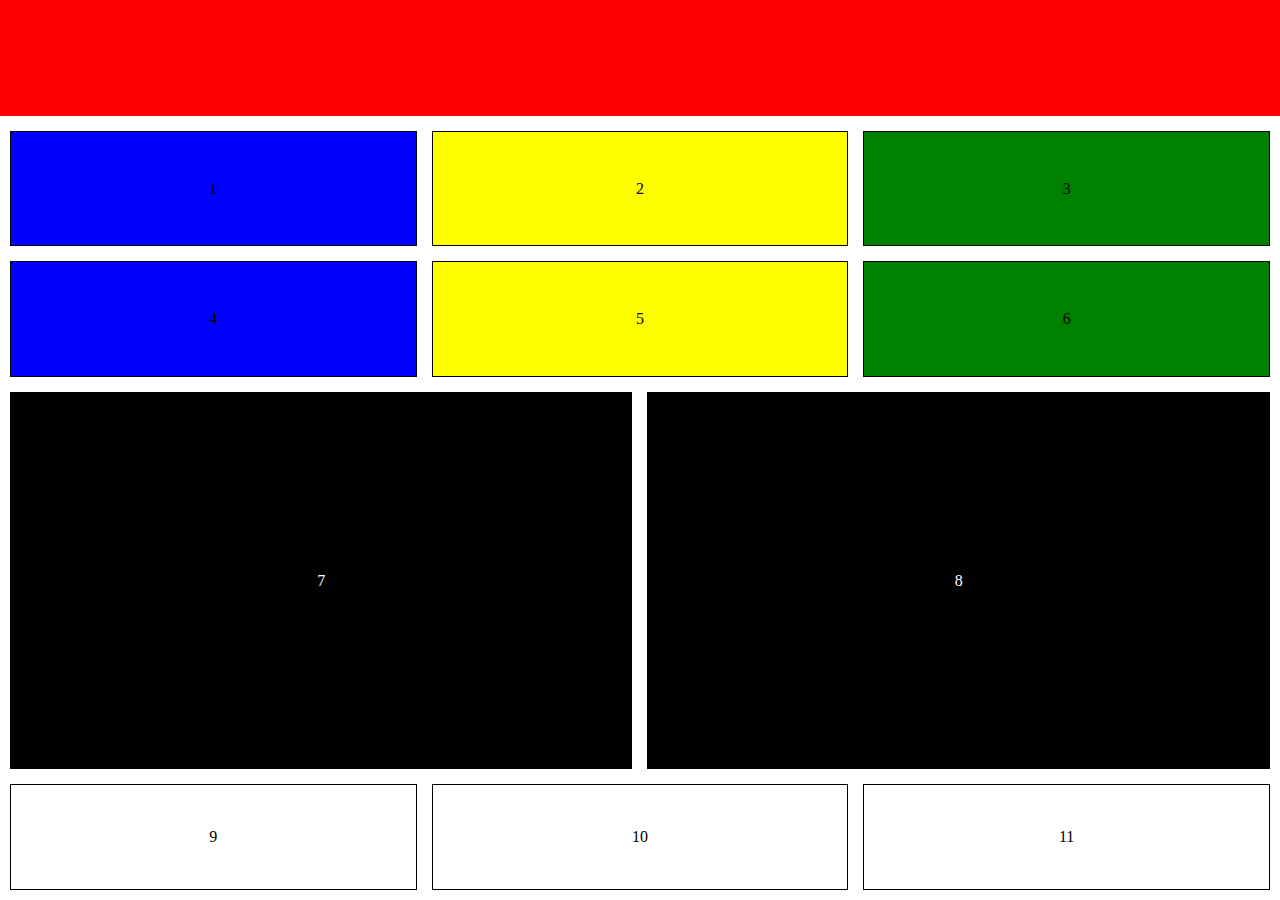
<file: Módulo 1 - Fundamentos de Desenvolvimento Web/semana3/dia2-aula10/index.html>
<!DOCTYPE html>
<html lang="en">

<head>
    <meta charset="UTF-8">
    <meta name="viewport" content="width=device-width, initial-scale=1.0">
    <meta http-equiv="X-UA-Compatible" content="ie=edge">
    <link href="index.css" type="text/css" rel="stylesheet">
    <title>Document</title>
</head>

<body>
    <div id="main-container">
        <div id="first-block"></div>
        <div class="blue-block">1</div>
        <div class="yellow-block">2</div>
        <div class="green-block">3</div>
        <div class="blue-block">4</div>
        <div class="yellow-block">5</div>
        <div class="green-block">6</div>
        <div id="middle-container">
            <div class="black-block">7</div>
            <div class="black-block">8</div>
        </div>
        <div class="white-block">9</div>
        <div class="white-block">10</div>
        <div class="white-block">11</div>
    </div>
</body>

</html>
</file>
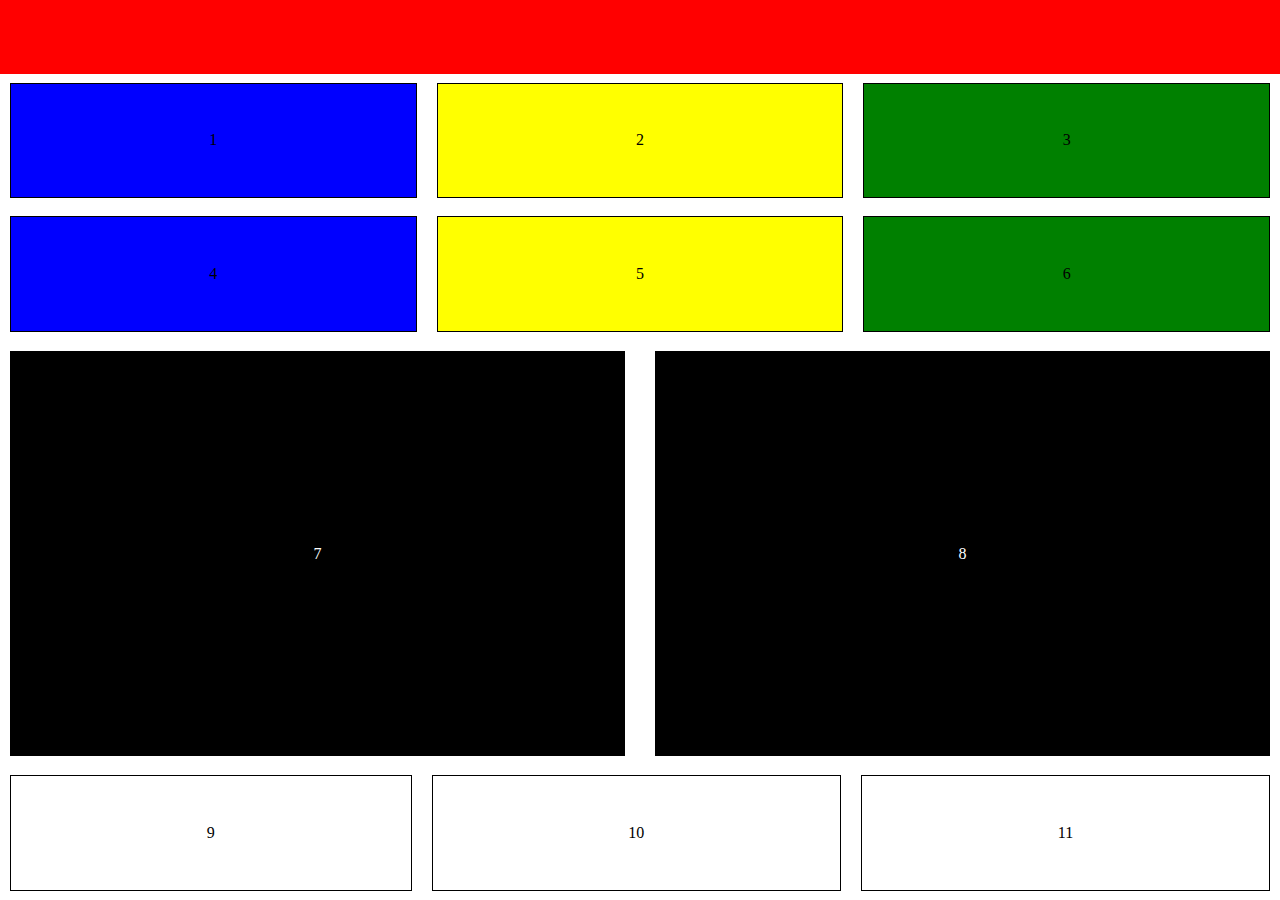
<file: Módulo 1 - Fundamentos de Desenvolvimento Web/semana3/dia2-aula10/flexbox/index.html>
<!DOCTYPE html>
<html lang="en">

<head>
    <meta charset="UTF-8">
    <meta name="viewport" content="width=device-width, initial-scale=1.0">
    <meta http-equiv="X-UA-Compatible" content="ie=edge">
    <link href="index.css" type="text/css" rel="stylesheet">
    <title>Document</title>
</head>

<body>
    <div id="main-container">
        <div id="first-block"></div>
        <div class="three-blocks-container">
            <div>
                <div class="blue-block">1</div>
                <div class="yellow-block">2</div>
            </div>
            <div class="green-block">3</div>
        </div>
        <div class="three-blocks-container">
            <div>
                <div class="blue-block">4</div>
                <div class="yellow-block">5</div>
            </div>
            <div class="green-block">6</div>
        </div>

        <div id="middle-container">
            <div class="black-block">7</div>
            <div class="black-block">8</div>
        </div>
        <div class="three-blocks-container">
            <div>
                <div class="white-block">9</div>
                <div class="white-block">10</div>
            </div>
            <div class="white-block">11</div>
        </div>
    </div>
</body>

</html>
</file>
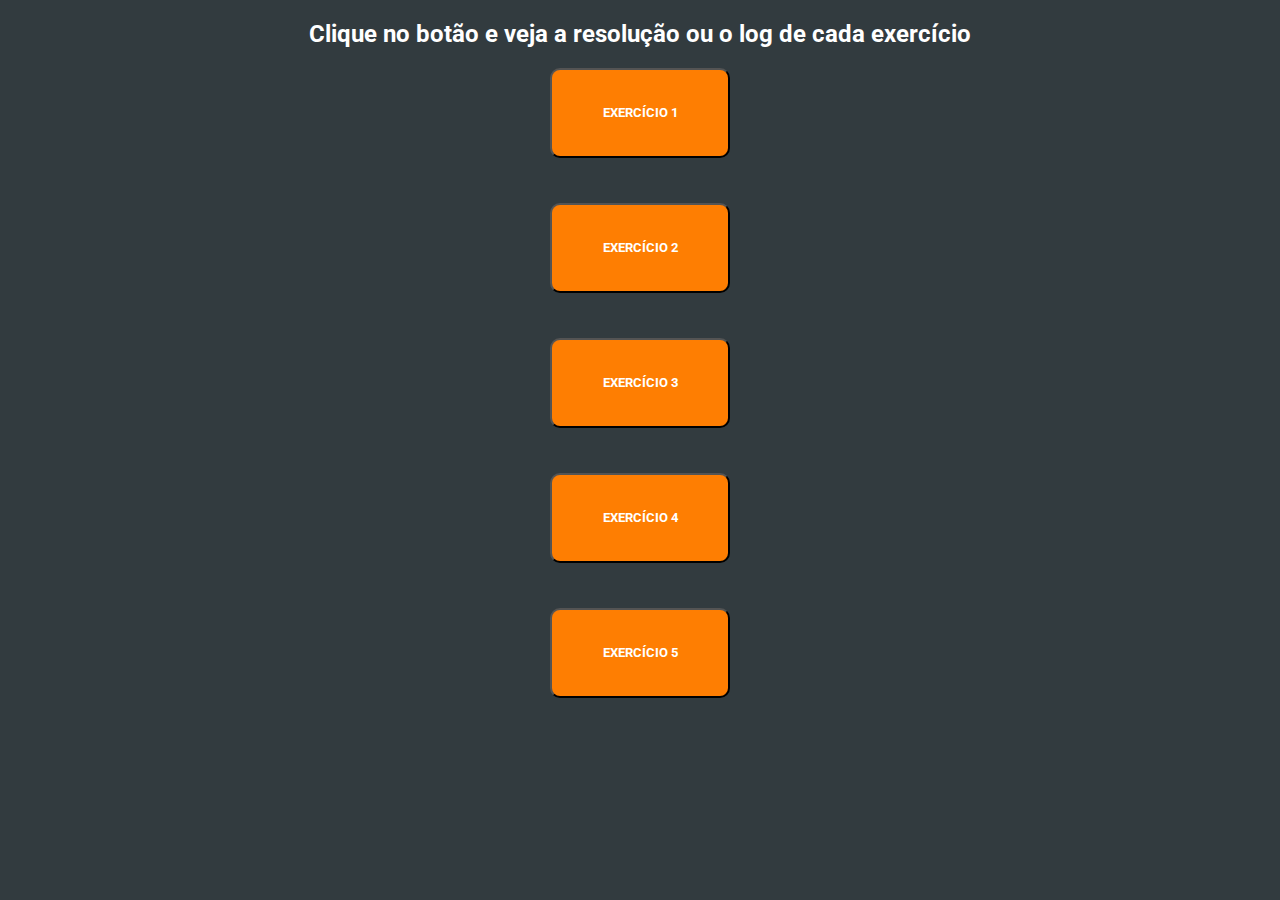
<file: Módulo 1 - Fundamentos de Desenvolvimento Web/semana4/dia1-aula12/exercicios-js/index.html>
<!DOCTYPE html>
<html lang="en">

<head>
    <meta charset="UTF-8">
    <meta name="viewport" content="width=device-width, initial-scale=1.0">
    <meta http-equiv="X-UA-Compatible" content="ie=edge">
    <script defer src="index.js"></script>
    <link rel="stylesheet" type="text/css" href="index.css">
    <link href="https://fonts.googleapis.com/css?family=Roboto&display=swap" rel="stylesheet">
    <title>Document</title>
</head>

<body>
    <div>
        <h2> Clique no botão e veja a resolução ou o log de cada exercício</h2>
        <section>
            <button onclick="exercicio1()">EXERCÍCIO 1</button>
            <button onclick="exercicio2()">EXERCÍCIO 2</button>
            <button onclick="exercicio3()">EXERCÍCIO 3</button>
            <button onclick="exercicio4()">EXERCÍCIO 4</button>
            <button onclick="exercicio5()">EXERCÍCIO 5</button>
        </section>
    </div>

</body>

</html>
</file>
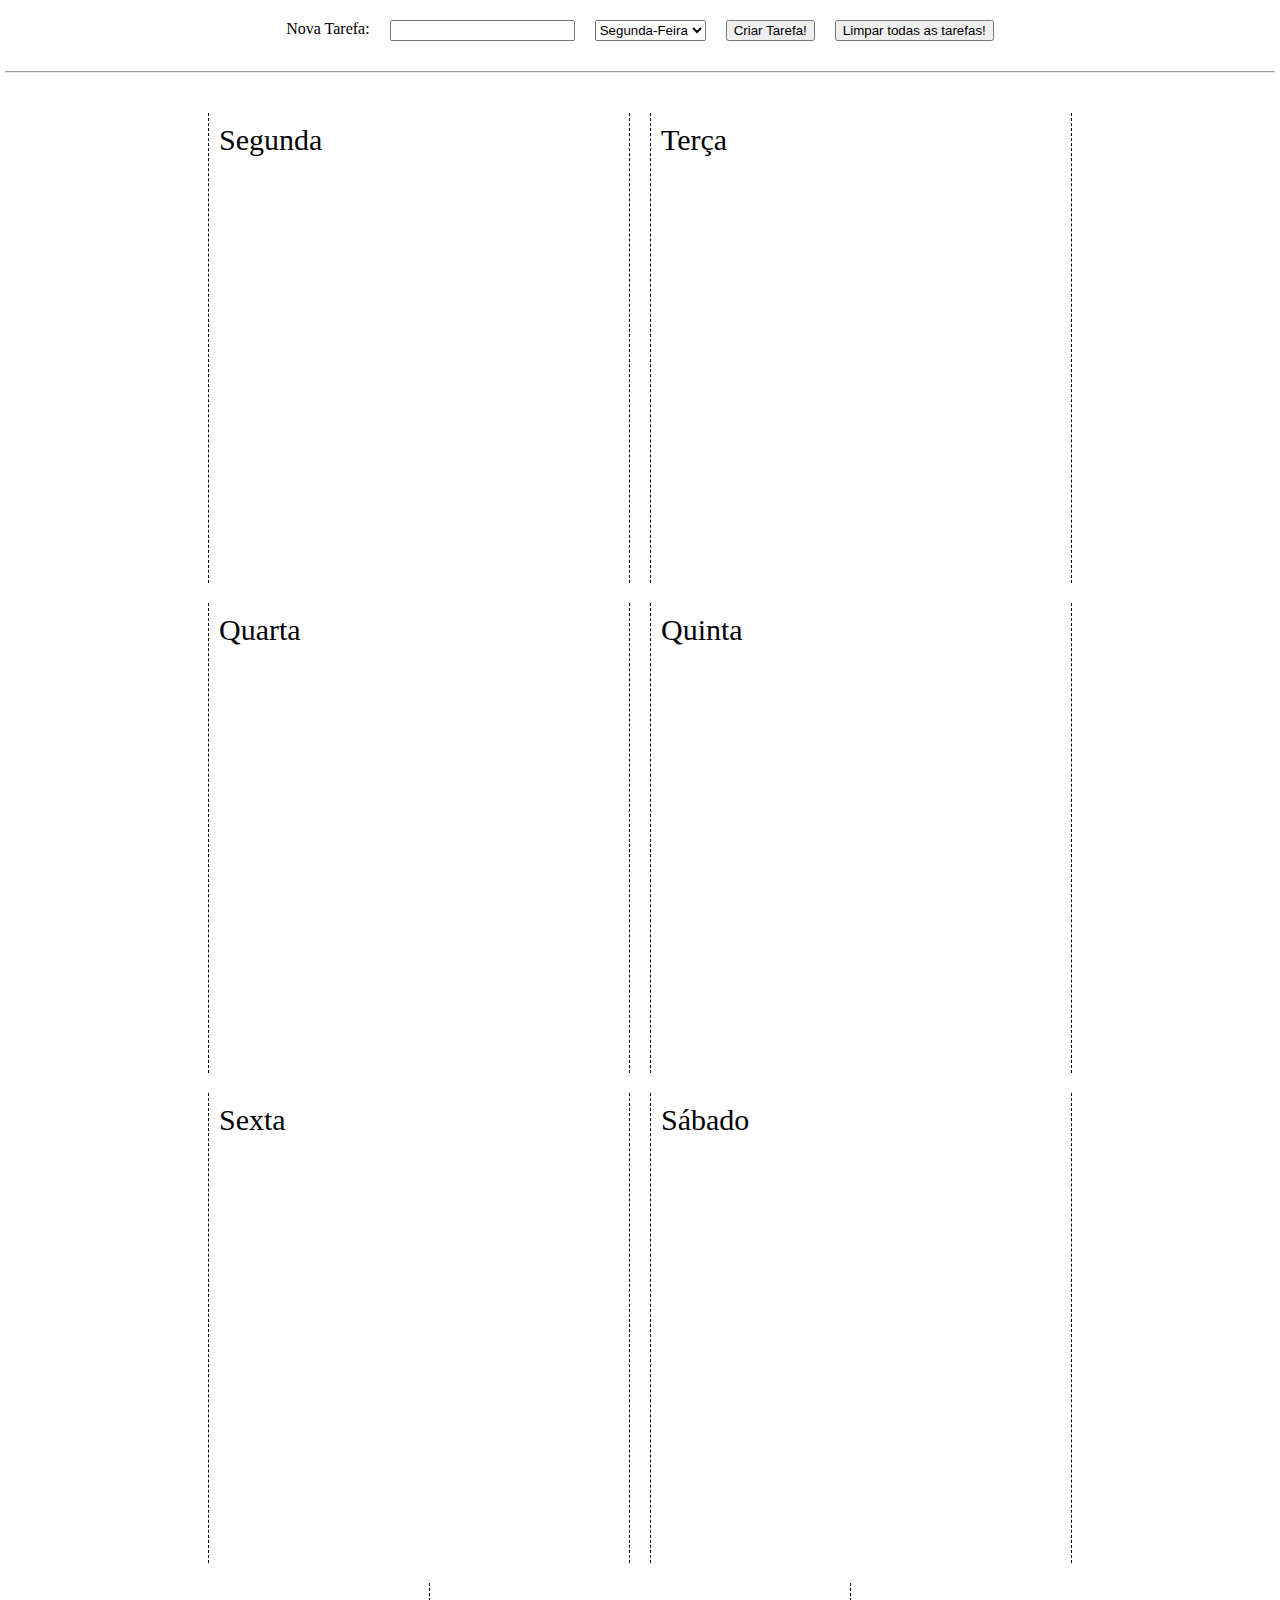
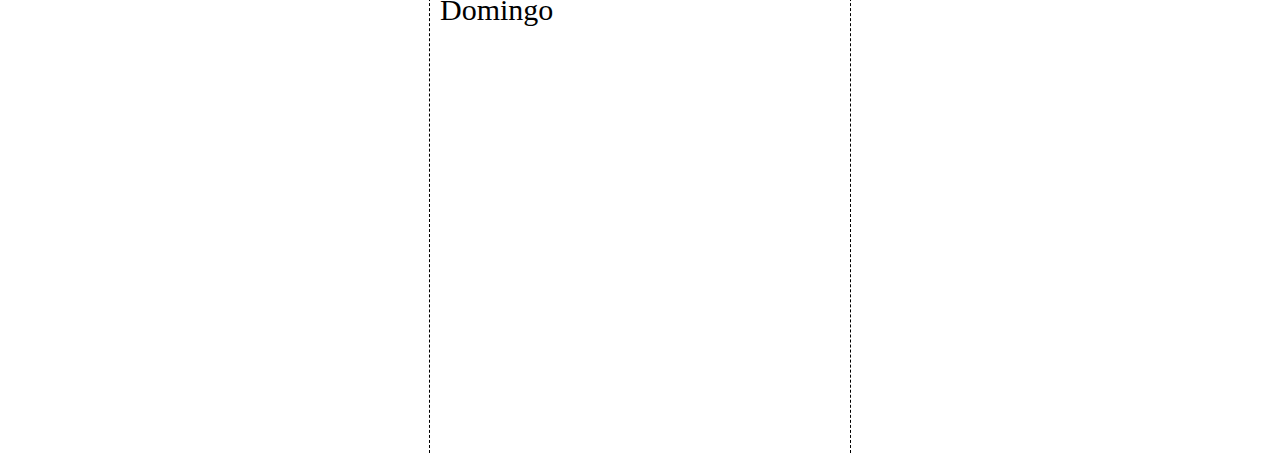
<file: Módulo 1 - Fundamentos de Desenvolvimento Web/semana4/dia1-aula12/planner/index.html>
<!DOCTYPE html>
<html lang="en">

<head>
    <meta charset="UTF-8">
    <meta name="viewport" content="width=device-width, initial-scale=1.0">
    <meta http-equiv="X-UA-Compatible" content="ie=edge">
    <title>Planner</title>
    <link rel="stylesheet" type="text/css" href="index.css">
    <script refer src="index.js"></script>
</head>

<body>
    <div class="container">
        <label for="nova-task">Nova Tarefa:</label>
        <input type="text" name="novaTask" id="novaTask" onkeyup="checaTecla(event)">
        <select name="diaDaSemana" id="diaDaSemana">
            <option value="segunda">Segunda-Feira</option>
            <option value="terca">Terça-Feira</option>
            <option value="quarta">Quarta-Feira</option>
            <option value="quinta">Quinta-Feira</option>
            <option value="sexta">Sexta-Feira</option>
            <option value="sabado">Sábado</option>
            <option value="domingo">Domingo</option>
        </select>
        <button onclick="criarTarefa();">Criar Tarefa!</button>
        <button onclick="apagaTodasAsTarefas();">Limpar todas as tarefas!</button>
    </div>
    <hr>
    <main>
        <div id="segunda">
            Segunda
            <ul class="content"></ul>
        </div>
        <div id="terca">
            Terça
            <ul class="content"></ul>
        </div>
        <div id="quarta">
            Quarta
            <ul class="content"></ul>
        </div>
        <div id="quinta">
            Quinta
            <ul class="content"></ul>
        </div>
        <div id="sexta">
            Sexta
            <ul class="content"></ul>
        </div>
        <div id="sabado">
            Sábado
            <ul class="content"></ul>
        </div>
        <div id="domingo">
            Domingo
            <ul class="content"></ul>
        </div>
    </main>

</body>

</html>
</file>
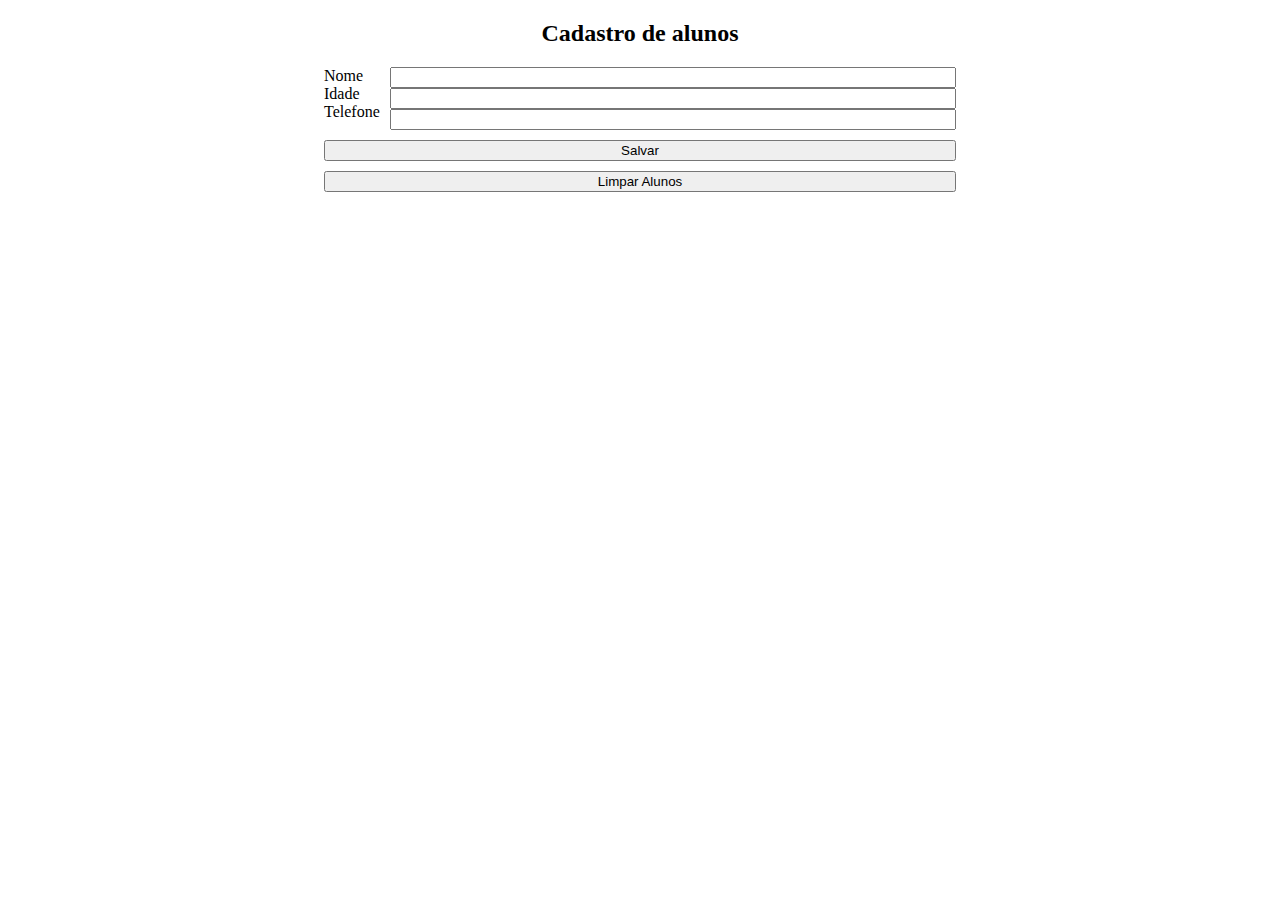
<file: Módulo 1 - Fundamentos de Desenvolvimento Web/semana4/dia2-aula13/cadastro-alunos/index.html>
<!DOCTYPE html>
<html lang="en">

<head>
    <meta charset="UTF-8">
    <meta name="viewport" content="width=device-width, initial-scale=1.0">
    <meta http-equiv="X-UA-Compatible" content="ie=edge">
    <link rel="stylesheet" type="text/css" href="index.css">
    <script defer src="index.js"></script>
    <title>Document</title>
</head>

<body>

    <div id="main-container">
        <h2>Cadastro de alunos</h2>
        <form>
            <section id="input-section">
                <section>
                    <label for="nome">Nome</label>
                    <label for="idade">Idade</label>
                    <label for="tel">Telefone</label>
                </section>
                <section>
                    <input id="nome" type="text">
                    <input id="idade" type="number">
                    <input id="tel" type="number">
                </section>
            </section>
        </form>
        <button onclick="cliqueEmEnviar()"> Salvar </button>
        <button onclick="limparAlunos()"> Limpar Alunos </button>
        <div id="lista-alunos">
        </div>


    </div>
</body>

</html>
</file>
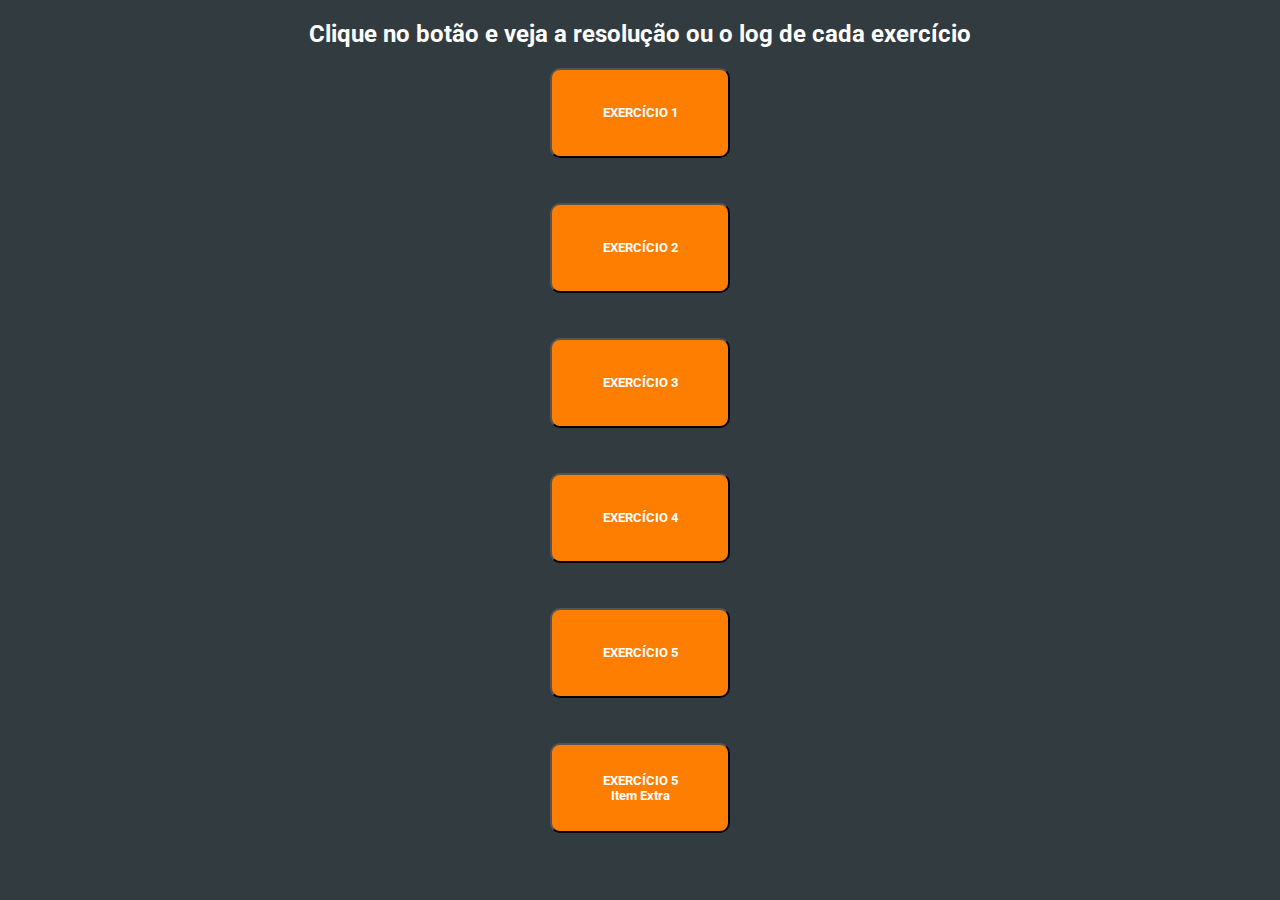
<file: Módulo 1 - Fundamentos de Desenvolvimento Web/semana4/dia3-aula14/exercicios-js/index.html>
<!DOCTYPE html>
<html lang="en">

<head>
    <meta charset="UTF-8">
    <meta name="viewport" content="width=device-width, initial-scale=1.0">
    <meta http-equiv="X-UA-Compatible" content="ie=edge">
    <script src="index.js"></script>
    <link rel="stylesheet" type="text/css" href="index.css">
    <link href="https://fonts.googleapis.com/css?family=Roboto&display=swap" rel="stylesheet">
    <title>Document</title>
</head>

<body>
    <div>
        <h2> Clique no botão e veja a resolução ou o log de cada exercício</h2>
        <section>
            <button onclick="exercicio1()">EXERCÍCIO 1</button>
            <button onclick="exercicio2()">EXERCÍCIO 2</button>
            <button onclick="exercicio3()">EXERCÍCIO 3</button>
            <button onclick="exercicio4()">EXERCÍCIO 4</button>
            <button onclick="exercicio5()">EXERCÍCIO 5</button>
            <button onclick="exercicio5Extra()">EXERCÍCIO 5 <br> Item Extra</button>
        </section>
    </div>

</body>

</html>
</file>
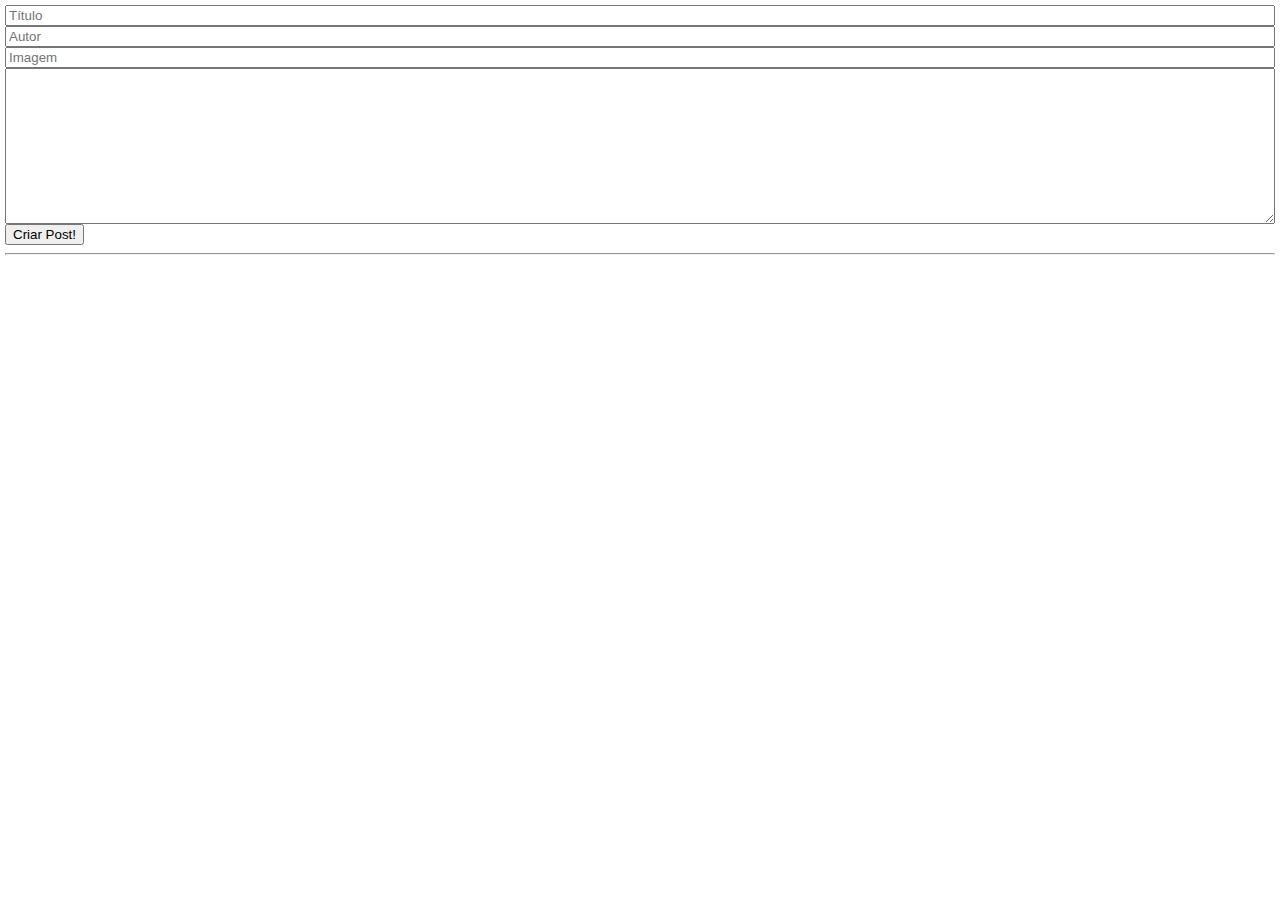
<file: Módulo 1 - Fundamentos de Desenvolvimento Web/semana4/dia3-aula14/posts-simples-js-puro/index.html>
<!DOCTYPE html>
<html lang="en">

<head>
    <meta charset="UTF-8">
    <meta name="viewport" content="width=device-width, initial-scale=1.0">
    <meta http-equiv="X-UA-Compatible" content="ie=edge">
    <title>Resolução Exercício da Tarde - Classes</title>
    <script defer src="index.js"></script>
    <link rel="stylesheet" type="text/css" href="index.css">
</head>

<body>
    <section id="formulario">
        <section id="input-container">
            <input type="text" id="titulo" placeholder="Título">
            <input type="text" id="autor" placeholder="Autor">
            <input type="text" id="image" placeholder="Imagem">
            <textarea id="conteudo-post" cols="30" rows="10"></textarea>
        </section>
        <button id="botao-cria-post" onclick="criarPost()">Criar Post!</button>
    </section>
    <hr>
    <section id="posts">

    </section>
</body>

</html>
</file>
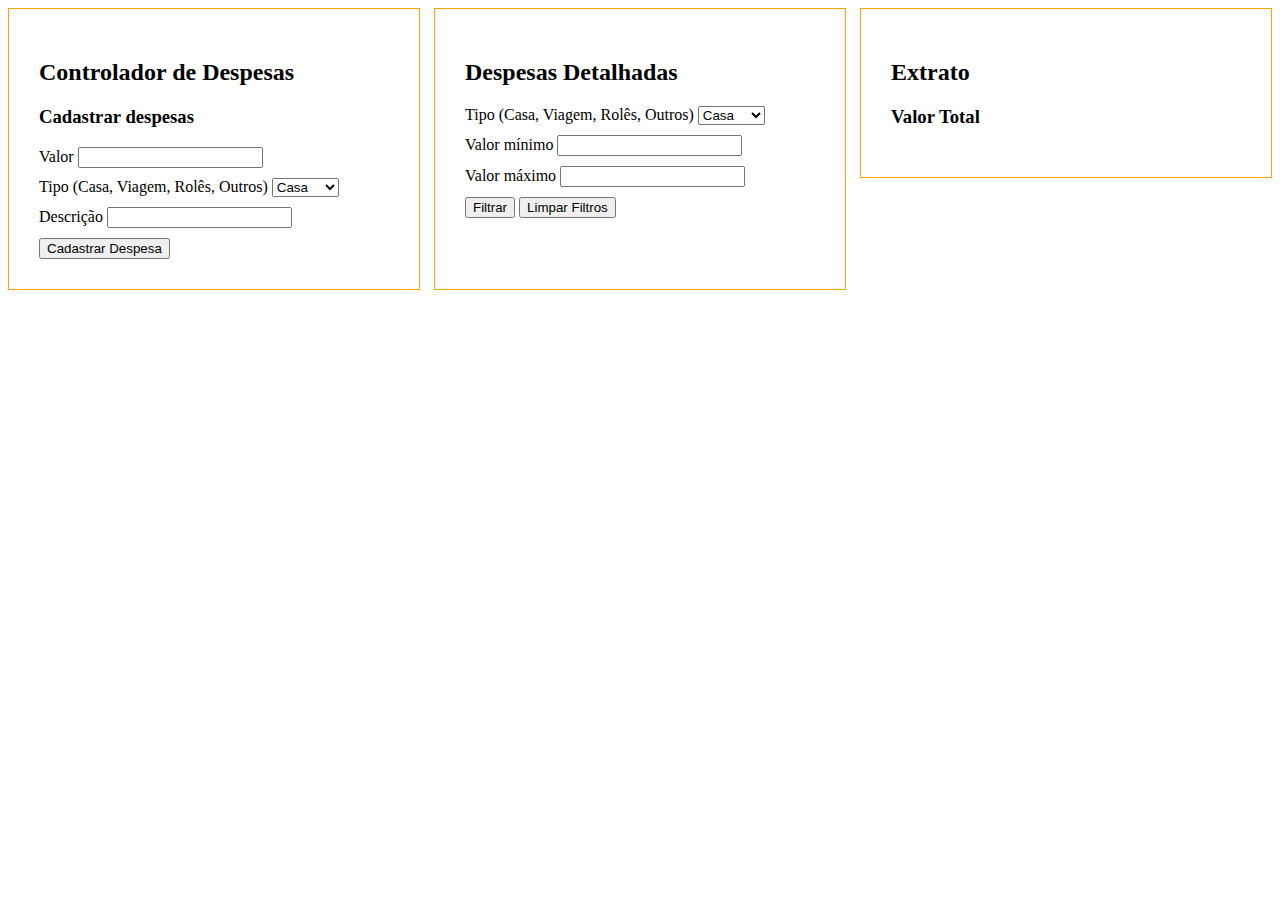
<file: Módulo 1 - Fundamentos de Desenvolvimento Web/semana4/dia4-aula15/controlador-de-despesas/index.html>
<!DOCTYPE html>
<html lang="en">

<head>
    <meta charset="UTF-8">
    <meta name="viewport" content="width=device-width, initial-scale=1.0">
    <meta http-equiv="X-UA-Compatible" content="ie=edge">
    <link rel="stylesheet" type="text/css" href="index.css">
    <script src="index.js" defer></script>
    <title>Document</title>
</head>

<body>

    <main>
        <section id="cadastrar-despesa">
            <h2>Controlador de Despesas</h2>
            <h3>Cadastrar despesas</h3>
            <div>
                <label for="valor">Valor</label>
                <input type="number" id="input-valor">
            </div>
            <div>
                <label for="tipo">Tipo (Casa, Viagem, Rolês, Outros)</label>
                <select id="input-tipo">
									<option value="Casa">Casa</option>
									<option value="Viagem">Viagem</option>
									<option value="Role">Rolês</option>
									<option value="Outro">Outros</option>
								</select>
            </div>
            <div>
                <label for="descricao">Descrição</label>
                <input id="input-descricao">
            </div>
            <button onclick="cadastrar()">Cadastrar Despesa</button>
        </section>
        <section id="despesas-detalhadas">
            <h2>Despesas Detalhadas</h2>
            <div>
                <label for="filtro-tipo">Tipo (Casa, Viagem, Rolês, Outros)</label>
                <select id="filtro-tipo">
									<option value="Casa">Casa</option>
									<option value="Viagem">Viagem</option>
									<option value="Role">Rolês</option>
									<option value="Outro">Outros</option>
								</select>
            </div>
            <div>
                <label for="filtro-valor-minimo">Valor mínimo</label>
                <input type="number" id="filtro-valor-minimo">
            </div>
            <div>
                <label for="filtro-valor-maximo">Valor máximo</label>
                <input type="number" id="filtro-valor-maximo">
            </div>
            <button onclick="filtrar()">Filtrar</button>
            <button onclick="limparFiltros()">Limpar Filtros</button>
            <div id="container-de-despesas">

            </div>
        </section>
        <section id="extrato">
            <h2>Extrato</h2>
            <h3 id="valor-total">Valor Total</h3>
            <div id="container-do-extrato">

            </div>
        </section>
    </main>

</body>

</html>
</file>
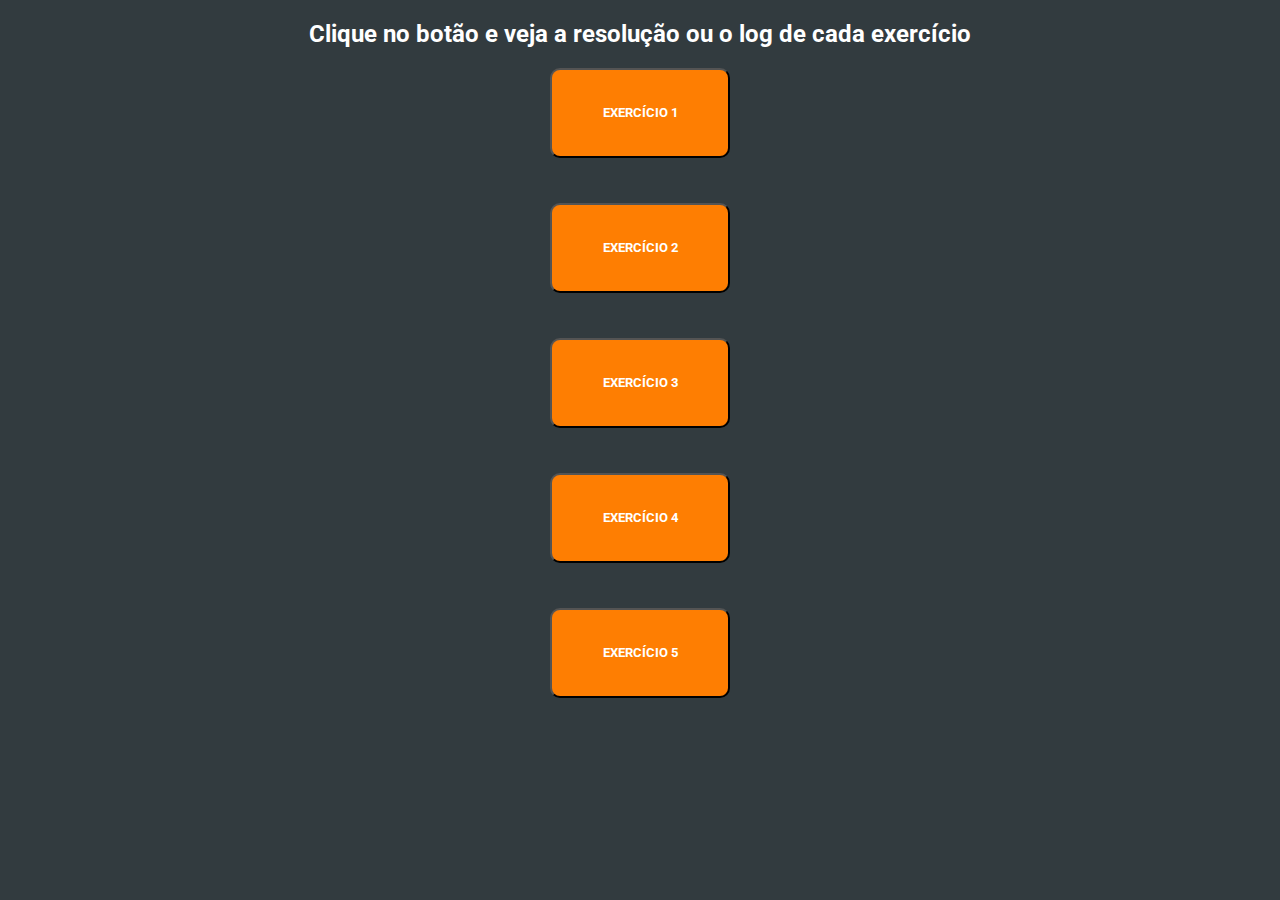
<file: Módulo 1 - Fundamentos de Desenvolvimento Web/semana4/dia4-aula15/exercicios-js/index.html>
<!DOCTYPE html>
<html lang="en">

<head>
    <meta charset="UTF-8">
    <meta name="viewport" content="width=device-width, initial-scale=1.0">
    <meta http-equiv="X-UA-Compatible" content="ie=edge">
    <script src="index.js"></script>
    <link rel="stylesheet" type="text/css" href="index.css">
    <link href="https://fonts.googleapis.com/css?family=Roboto&display=swap" rel="stylesheet">
    <title>Document</title>
</head>

<body>
    <div>
        <h2> Clique no botão e veja a resolução ou o log de cada exercício</h2>
        <section>
            <button onclick="exercicio1()">EXERCÍCIO 1</button>
            <button onclick="exercicio2()">EXERCÍCIO 2</button>
            <button onclick="exercicio3()">EXERCÍCIO 3</button>
            <button onclick="exercicio4()">EXERCÍCIO 4</button>
            <button onclick="exercicio5()">EXERCÍCIO 5</button>
        </section>
    </div>

</body>

</html>
</file>
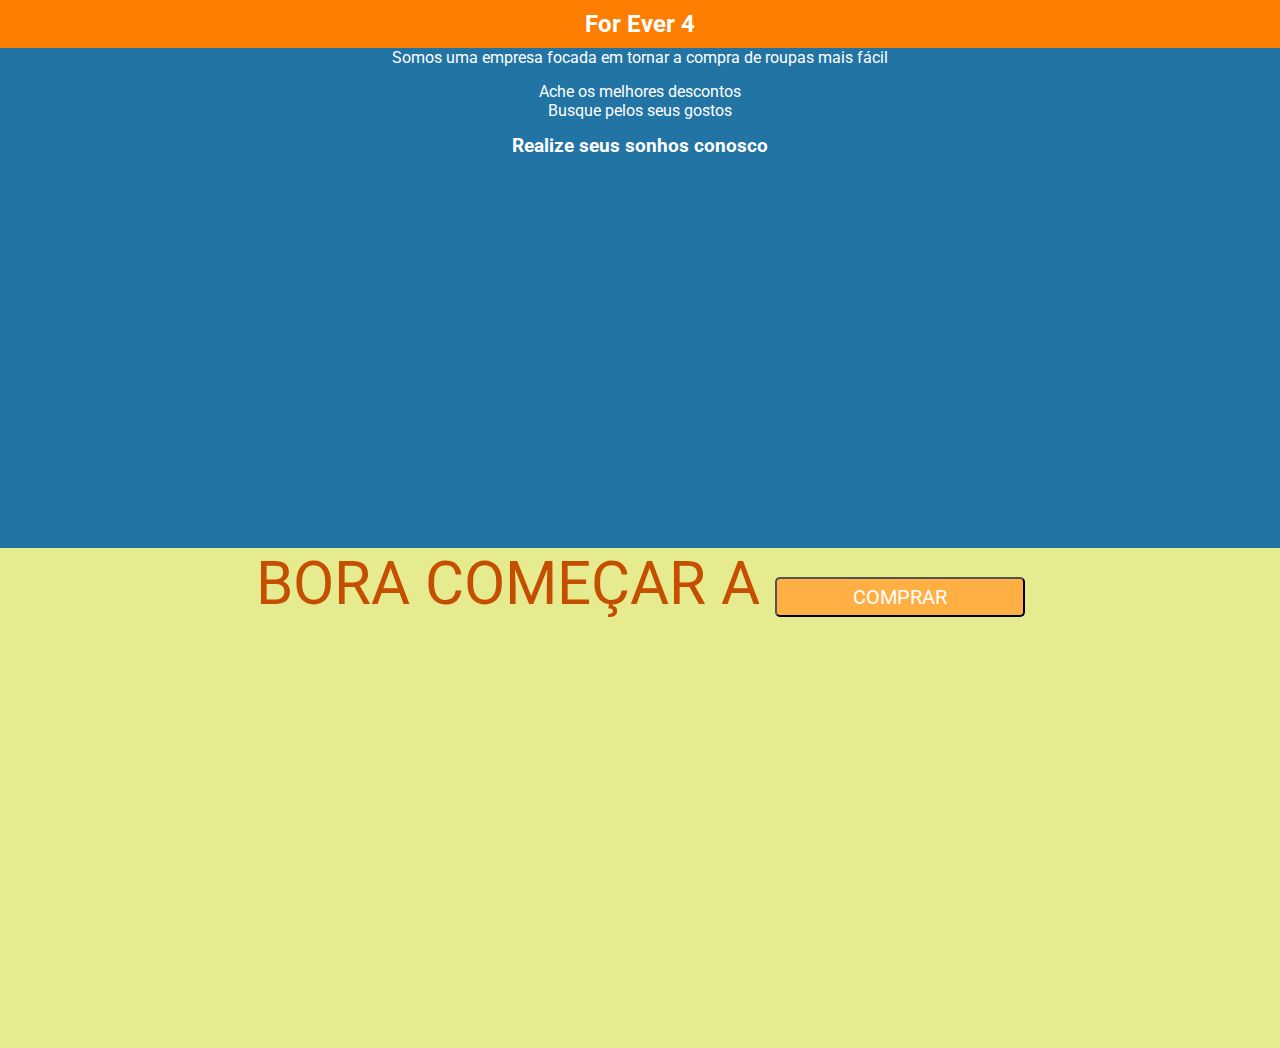
<file: Módulo 1 - Fundamentos de Desenvolvimento Web/semana2/dia4-aula8/home.html>
<!DOCTYPE html>
<html lang="en">

<head>
    <meta charset="UTF-8">
    <meta name="viewport" content="width=device-width, initial-scale=1.0">
    <meta http-equiv="X-UA-Compatible" content="ie=edge">
    <link rel="stylesheet" type="text/css" href="index.css">
    <link href="https://fonts.googleapis.com/css?family=Roboto&display=swap" rel="stylesheet">
    <title>For Ever 4</title>
</head>

<body>
    <h2>For Ever 4</h2>
    <div>
        <div class="container" id="container-de-descricao">
            <p> Somos uma empresa focada em tornar a compra de roupas mais fácil </p>
            <ol>
                <li> Ache os melhores descontos </li>
                <li> Busque pelos seus gostos</li>
            </ol>
            <h3> Realize seus sonhos conosco</h3>
        </div>

        <div class="container" id="container-para-comprar">
            <p> BORA COMEÇAR A </p>
            <a href="comprar.html"><button class="botao-amarelo" > COMPRAR </button></a>
        </div>
    </div>
</body>
</body>

</html>
</file>
<file: Módulo 1 - Fundamentos de Desenvolvimento Web/semana3/dia2-aula10/index.css>
body {
    width: 100vw;
    height: 100vh;
    padding: 0;
    margin: 0;
}

div {
    display: grid;
    align-items: center;
    justify-items: center;
    border: 1px solid black;
    row-gap: 15px;
    column-gap: 15px;
}

#main-container {
    height: 100%;
    display: grid;
    grid-template-columns: 1fr 1fr 1fr;
    grid-template-rows: repeat(7, 1fr);
    justify-items: stretch;
    align-items: stretch;
    border: none;
}

#first-block {
    background-color: red;
    grid-column-end: span 3;
    border: none;
}

.blue-block {
    background-color: blue;
    margin-left: 10px;
}

.yellow-block {
    background-color: yellow;
}

.green-block {
    background-color: green;
    margin-right: 10px;
}

#middle-container {
    align-items: stretch;
    justify-items: stretch;
    grid-template-columns: 1fr 1fr;
    grid-row-start: 4;
    grid-row-end: span 3;
    grid-column-end: span 3;
    border: none;
    padding: 0;
    padding: 0 10px;
}

.black-block {
    background-color: black;
    color: white;
}

div:nth-child(9) {
    margin-left: 10px;
    margin-bottom: 10px;
}

div:nth-child(10) {
    margin-bottom: 10px;
}

div:nth-child(11) {
    margin-right: 10px;
    margin-bottom: 10px;
}

@media screen and (max-width: 800px) {
    #main-container {
        grid-template-columns: 1fr 1fr;
        grid-template-rows: repeat(10, 1fr);
        justify-items: stretch;
        align-items: stretch;
        border: none;
    }
    #first-block {
        grid-column-end: span 2;
    }
    .yellow-block {
        margin: 0 10px;
    }
    .green-block {
        grid-column-end: span 2;
        margin: 0 10px;
    }
    #middle-container {
        grid-row-start: 6;
        grid-row-end: span 3;
        grid-column-end: span 2;
    }
    div:nth-child(9) {
        margin-bottom: 0px;
    }
    div:nth-child(10) {
        margin-right: 10px;
        margin-bottom: 0px;
    }
    div:nth-child(11) {
        grid-column-end: span 2;
        margin: 0 10px;
    }
}

@media screen and (max-width: 400px) {
    #main-container {
        grid-template-columns: 1fr;
        grid-template-rows: repeat(13, 1fr);
        justify-items: stretch;
        align-items: stretch;
        border: none;
    }
    #first-block {
        grid-column-end: span 1;
    }
    .blue-block {
        margin: 0 10px;
    }
    .yellow-block {
        margin: 0 10px;
    }
    .green-block {
        grid-column-end: span 1;
        margin: 0 10px;
    }
    #middle-container {
        grid-template-columns: 1fr;
        grid-row-start: 6;
        grid-row-end: span 2;
        grid-row-end: span 3;
        grid-column-end: span 1;
    }
    div:nth-child(9) {
        margin: 0 10px;
    }
    div:nth-child(10) {
        margin: 0 10px;
    }
    div:nth-child(11) {
        grid-column-end: span 1;
        margin: 0 10px;
    }
}
</file>
<file: Módulo 1 - Fundamentos de Desenvolvimento Web/semana3/dia2-aula10/flexbox/index.css>
body {
    margin: 0;
    padding: 0;
    width: 100vw;
    height: 100vh
}

div {
    display: flex;
    justify-content: center;
    align-items: center;
}

#main-container {
    height: 100%;
    flex-flow: column nowrap;
    justify-content: flex-start;
}

#first-block {
    width: 100%;
    background: red;
    flex-grow: 1;
}

.three-blocks-container {
    width: 100%;
    justify-content: space-around;
    flex-grow: 1;
    padding: 10px;
}

.three-blocks-container>div:first-child {
    flex-grow: 2;
    margin: 0px;
    height: 100%;
    border: none;
}

.three-blocks-container div {
    flex-grow: 1;
    margin: 10px;
    height: 100%;
    border: 1px solid black;
}

.blue-block {
    background-color: blue;
}

.yellow-block {
    background-color: yellow;
}

.green-block {
    background-color: green;
}

#middle-container {
    width: 100%;
    justify-content: space-around;
    flex-grow: 5;
    padding: 10px;
}

.black-block:first-child {
    margin-right: 15px;
}

.black-block:last-child {
    margin-left: 15px;
}

.black-block {
    flex-grow: 1;
    height: 100%;
    margin: 10px;
    background-color: black;
    color: white;
}

@media screen and (max-width: 800px) {
    .three-blocks-container {
        flex-direction: column;
        align-items: stretch;
        padding: 0px 5px;
    }
    .three-blocks-container div {
        flex-grow: 1;
        margin: 10px;
        height: 100%;
        border: 1px solid black;
    }
    #first-block {
        margin-bottom: 10px;
    }
    .black-block:first-child {
        margin-right: 8px;
    }
    .black-block:last-child {
        margin-left: 8px;
    }
}

@media screen and (max-width: 400px) {
    .three-blocks-container>div:first-child {
        flex-direction: column;
        align-items: stretch;
    }
    .three-blocks-container>div:last-child {
        height: 33%;
    }
    #middle-container {
        width: 100%;
        justify-content: space-around;
        flex-grow: 2;
        padding: 10px;
    }
}
</file>
<file: Módulo 1 - Fundamentos de Desenvolvimento Web/semana4/dia1-aula12/exercicios-js/index.css>
* {
    font-family: 'Roboto', sans-serif;
}

body {
    height: 100vh;
    width: 100vw;
    margin: 0;
    background-color: #323b3fff;
    color: white;
    text-align: center;
}

div:first-child {
    display: flex;
    flex-direction: column;
    align-items: center;
}

section {
    display: flex;
    flex-direction: column;
    align-items: center;
}

button {
    height: 10vh;
    width: 20vh;
    margin-bottom: 5vh;
    border-radius: 10px;
    background-color: #fe7e02;
    color: white;
    font-weight: bold;
}

button:hover {
    opacity: 70%;
}

button:active {
    opacity: 85%;
}

button:focus {
    outline: none;
}

@media screen and (max-width: 400px) {
    body {
        font-size: 14px;
    }
}
</file>
<file: Módulo 1 - Fundamentos de Desenvolvimento Web/semana4/dia1-aula12/planner/index.css>
body {
    margin: 5px;
}

main {
    display: flex;
    flex-wrap: wrap;
    margin: 0 10px;
    justify-content: center;
}

main>div {
    border: 1px dashed black;
    border-bottom: 0;
    border-top: 0;
    min-height: 25vh;
    margin: 10px;
    padding: 10px;
    height: 50vh;
    min-width: 400px;
    font-size: 30px;
}

.container {
    display: flex;
    justify-content: center;
    margin: 20px 0;
}

.container>* {
    margin: 0 10px;
}

hr {
    margin: 30px 0;
}

.done {
    text-decoration: line-through;
    color: green;
}

.tarefa-feita {
    text-decoration: line-through;
    color: green;
}
</file>
<file: Módulo 1 - Fundamentos de Desenvolvimento Web/semana4/dia2-aula13/cadastro-alunos/index.css>
#main-container {
    text-align: center;
}

#main-container form {
    display: flex;
    flex-direction: column;
    align-items: center;
}

#main-container section {
    display: flex;
    flex-direction: column;
    margin-bottom: 10px;
}

#main-container section:first-child {
    display: flex;
    flex-direction: column;
    margin-right: 10px;
    text-align: start;
}

#main-container section:nth-child(2) {
    width: 100%;
}

#main-container #input-section {
    width: 50%;
    display: flex;
    flex-direction: row;
    margin-right: 10px;
    margin: 0;
}

#lista-alunos {
    display: flex;
    flex-direction: column;
    align-items: center;
}

#lista-alunos>article {
    width: 50%;
    text-align: start;
    justify-content: space-between;
    display: flex;
    border: 1px solid orange;
    margin-bottom: 10px;
    padding: 5px;
}

#lista-alunos>article>p {
    color: red;
    padding: 5px;
    align-self: flex-start;
    border: 1px dotted white;
}

#lista-alunos>article>p:hover {
    border: 1px dotted gray;
}

button {
    width: 50%;
    margin-bottom: 10px;
}

a {
    width: 100%;
    text-decoration: none;
}

p {
    padding-top: 5px;
    margin-top: 0;
}

a:active,
a:visited {
    color: black;
}
</file>
<file: Módulo 1 - Fundamentos de Desenvolvimento Web/semana4/dia3-aula14/exercicios-js/index.css>
* {
    font-family: 'Roboto', sans-serif;
}

body {
    height: 100vh;
    width: 100vw;
    margin: 0;
    background-color: #323b3fff;
    color: white;
    text-align: center;
}

div:first-child {
    display: flex;
    flex-direction: column;
    align-items: center;
}

section {
    display: flex;
    flex-direction: column;
    align-items: center;
}

button {
    height: 10vh;
    width: 20vh;
    margin-bottom: 5vh;
    border-radius: 10px;
    background-color: #fe7e02;
    color: white;
    font-weight: bold;
}

button:hover {
    opacity: 70%;
}

button:active {
    opacity: 85%;
}

button:focus {
    outline: none;
}

@media screen and (max-width: 400px) {
    body {
        font-size: 14px;
    }
}
</file>
<file: Módulo 1 - Fundamentos de Desenvolvimento Web/semana4/dia3-aula14/posts-simples-js-puro/index.css>
#input-container {
    width: 100%;
    display: flex;
    flex-direction: column;
    padding-right: 5px;
}

body {
    width: calc(100vw - 10px);
    padding: 5px;
    margin: 0;
}

img {
    width: 100%;
    max-width: 400px;
    height: auto;
}

p {
    width: 100%;
}
</file>
<file: Módulo 1 - Fundamentos de Desenvolvimento Web/semana4/dia4-aula15/controlador-de-despesas/index.css>
main {
    display: flex;
    justify-content: space-between;
}

main>section {
    width: 30%;
    min-width: 250px;
    max-width: 350px;
    border: 1px solid orange;
    padding: 30px;
}

#cadastrar-despesa,
#extrato {
    align-self: flex-start;
}

section>div {
    margin-bottom: 10px;
}

#container-de-despesas {
    margin-top: 10px;
}

.container-da-despesa {
    border: 1px solid black;
    margin-bottom: 10px;
    padding: 5px;
}
</file>
<file: Módulo 1 - Fundamentos de Desenvolvimento Web/semana4/dia4-aula15/exercicios-js/index.css>
* {
    font-family: 'Roboto', sans-serif;
}

body {
    height: 100vh;
    width: 100vw;
    margin: 0;
    background-color: #323b3fff;
    color: white;
    text-align: center;
}

div:first-child {
    display: flex;
    flex-direction: column;
    align-items: center;
}

section {
    display: flex;
    flex-direction: column;
    align-items: center;
}

button {
    height: 10vh;
    width: 20vh;
    margin-bottom: 5vh;
    border-radius: 10px;
    background-color: #fe7e02;
    color: white;
    font-weight: bold;
}

button:hover {
    opacity: 70%;
}

button:active {
    opacity: 85%;
}

button:focus {
    outline: none;
}

@media screen and (max-width: 400px) {
    body {
        font-size: 14px;
    }
}
</file>
<file: Módulo 1 - Fundamentos de Desenvolvimento Web/semana2/dia4-aula8/index.css>
/** 
  *
  *  ESTILOS GERAIS 
  *
  **/

* {
    margin: 0;
    padding: 0;
    font-family: 'Roboto', sans-serif;
}

h2 {
    background-color: #fe7e02;
    padding: 10px 5px 10px 5px;
    color: white;
    text-align: center;
}

input {
    height: 20px;
    width: 500px;
}

button:focus {
    color: white;
}

img {
    width: 100px;
}

div>p:first-child {
    display: inline;
}

div img {
    background: black;
}

.botao-amarelo {
    background-color: #ffaf43;
    width: 250px;
    height: 40px;
    border-radius: 5px;
    font-size: 20px;
    color: white;
}

.botao-amarelo:hover {
    background-color: #c44f00;
}

.container {
    height: 500px;
    text-align: center;
}

.icone {
    height: 15px;
}


/** 
  *
  *  ESTILOS HOME 
  *
  **/

#container-de-descricao {
    background-color: #2274a5;
    color: white;
}

#container-de-descricao>ol {
    padding: 15px 0px;
}

#container-para-comprar {
    background-color: #e7eb90;
}

#container-para-comprar>p {
    color: #c44f00;
    padding: 100px 0;
    font-size: 60px;
}


/**
  *
  *  ESTILOS COMPRAR 
  *
  **/

div:nth-child(2),
div:last-child {
    text-align: center;
}

table {
    width: 60%;
    margin-left: auto;
    margin-right: auto;
}

td button {
    background-color: #fadf63;
    width: 150px;
    height: 30px;
    border-radius: 5px;
    color: black;
}

td button:hover {
    background-color: #c4ad31;
}

.container-do-search {
    margin-top: 20px;
    height: 100px;
}

.container-do-search img:hover {
    opacity: 30%;
}

.container-do-search img:active {
    opacity: 100%;
}

#back-button {
    background-color: white;
    width: 100px;
    height: 20px;
    border: 1px solid black;
    border-radius: 5px;
    font-size: 10px;
    color: black;
}

#back-button:hover {
    background-color: #635a3d
}
</file>
